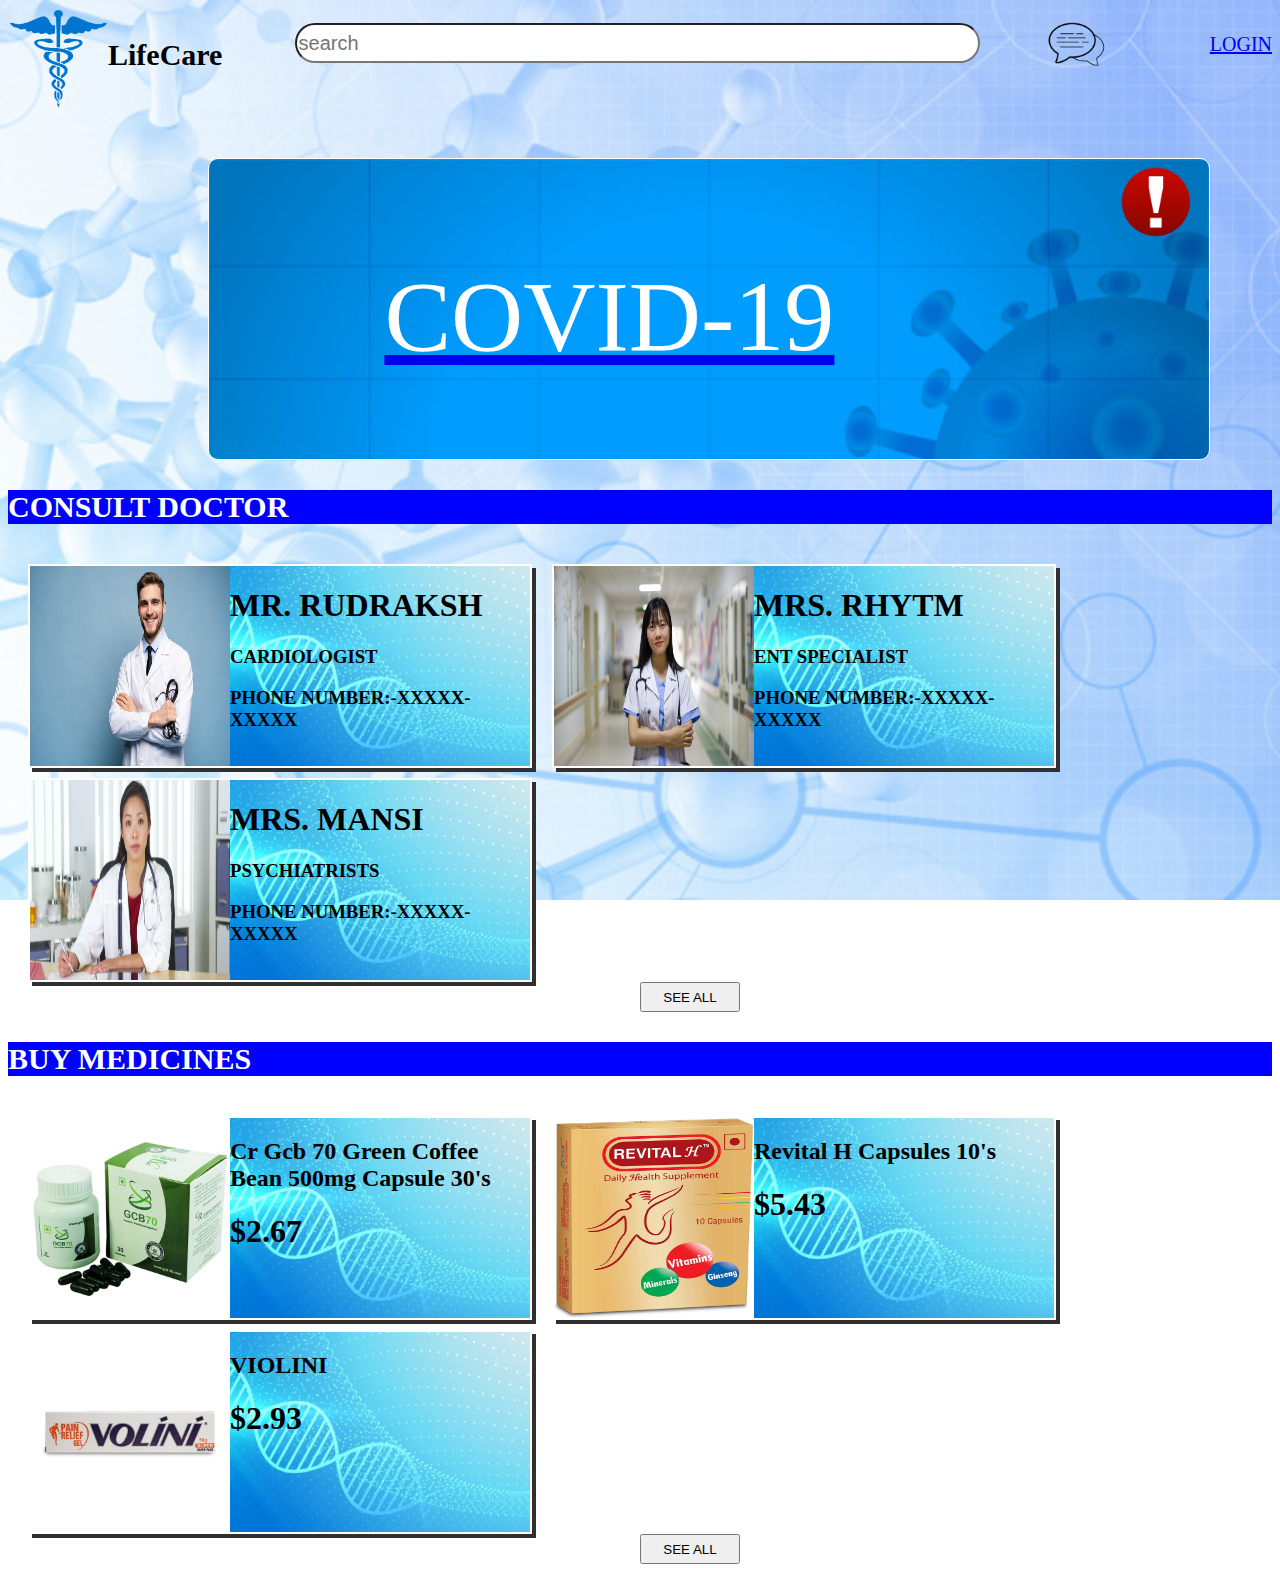
<file: index.html>
<html>
    <head>
        <title>LIFE CARE</title>
        <link rel="icon" href="IMAGES/FAVICON.png" type="image">
        <script src="JS FILES/jq.js"></script>
        <script src="JS FILES/main.js"></script>
        <link rel="stylesheet" href="CSS FILES/main.css">
    </head>

    <body>
        <div id="top" style="display: flex;">
            <div style="width: 300px;float: left;" id="top-content">
            <img src="IMAGES/logo.png" alt="" id="logo" style="float: left;" class="top1">
            <p style="font-weight: bold;font-size: 30px;">LifeCare</p>
            </div>

            <input type="text" placeholder="search" id="mainbox">

            <div style=" margin-left: 60px;">
                <a href="HTML FILES/chatbot.html"><img src="IMAGES/chatbot.png" alt="" id="logo2"></a>
            </div>

            <a href="login.html" style="margin-top: 25px;font-size: 20px;margin-left: 100px;">LOGIN</a>
        </div>


        <div id="main" style="margin-top: 50px;">

            <!--TREND-->
            <div style="display: flex;overflow-x: visible;" id="trendingrow">
                <a href="HTML FILES/corona.html">
                <div class="trend" style="background: url(IMAGES/corona2.jpg);background-repeat: no-repeat;background-size: 100%;border: 1px solid white;">
                    <div style="width: 200px;height: 200px;float: right;">
                    <img src="IMAGES/important.png" alt=""id="importantlogo">
                    </div>
                    <p style="font-size: 100px;text-align:center;color: white;font-family: algerian;margin-top: 100px;">COVID-19</p>
                </div>
                </a>
            </div>
            

            <!--CONSULT DOCTOR-->
            <p style="background-color: blue;font-size: 30px;font-weight:bold;font-family: algerian;color: white;">CONSULT DOCTOR</p>

            <div style="display: flex;flex-wrap: wrap;">

                <a href="HTML FILES/calldoctor.html">
                <div class="doctor">
                    <img src="IMAGES/doctors/1.jpg" alt="">
                    <div>
                        <h1>MR. RUDRAKSH</h1>
                        <h3>CARDIOLOGIST</h3>
                        <h3>PHONE NUMBER:-XXXXX-XXXXX</h3>
                        
                    </div>
            </div>
                </a>

                <a href="HTML FILES/calldoctor.html">
                    <div class="doctor">
                        <img src="IMAGES/doctors/4.jpg" alt="">
                        <div>
                            <h1>MRS. RHYTM</h1>
                            <h3>ENT SPECIALIST</h3>
                            <h3>PHONE NUMBER:-XXXXX-XXXXX</h3>
                            
                        </div>
                </div>
                </a>

                <a href="HTML FILES/calldoctor.html">
                    <div class="doctor">
                        <img src="IMAGES/doctors/5.jpg" alt="">
                        <div>
                            <h1>MRS. MANSI</h1>
                            <h3>PSYCHIATRISTS</h3>
                            <h3>PHONE NUMBER:-XXXXX-XXXXX</h3>
                            
                        </div>
                    </div>
                </a>
 
                
             </div>
             <a href="HTML FILES/calldoctor.html" style="margin-left: 50%;"><button style="height: 30px;width: 100px;" id="seedoctor">SEE ALL</button></a>

             <!-- TO BUY MEDICINES-->
             <p style="background-color: blue;font-size: 30px;font-weight:bold;font-family: algerian;color: white;">BUY MEDICINES</p>
             <div style="display: flex;flex-wrap: wrap;">

                <a href="HTML FILES/buymed.html">
                <div class="doctor">
                    <img src="HTML FILES/images/medicines/supplement 1.jpg" alt="">
                    <div>
                        <h2>Cr Gcb 70 Green Coffee Bean 500mg Capsule 30's</h2>
                        <h1>$2.67</h1>
                        
                        
                    </div>
                </div>
                </a>

               <a href="HTML FILES/buymed.html">
                    <div class="doctor">
                        <img src="HTML FILES/images/medicines/vitamin 1.jpg" alt="">
                        <div>
                            <h2>Revital H Capsules 10's</h2>
                            <h1>$5.43</h1>
                            
                            
                        </div>
                    </div>
                </a>
    

                <a href="HTML FILES/buymed.html">
                    <div class="doctor">
                        <img src="HTML FILES/images/medicines/violini.jpg" alt="">
                        <div>
                            <h2>VIOLINI</h2>
                            <h1>$2.93</h1>
                            
                            
                        </div>
                    </div>
                </a>
                
             </div>
             <a href="HTML FILES/buymed.html" style="margin-left: 50%;"><button style="height: 30px;width: 100px;" id="seedoctor">SEE ALL</button></a>
            </div>
        
    </body>
</html>
</file>
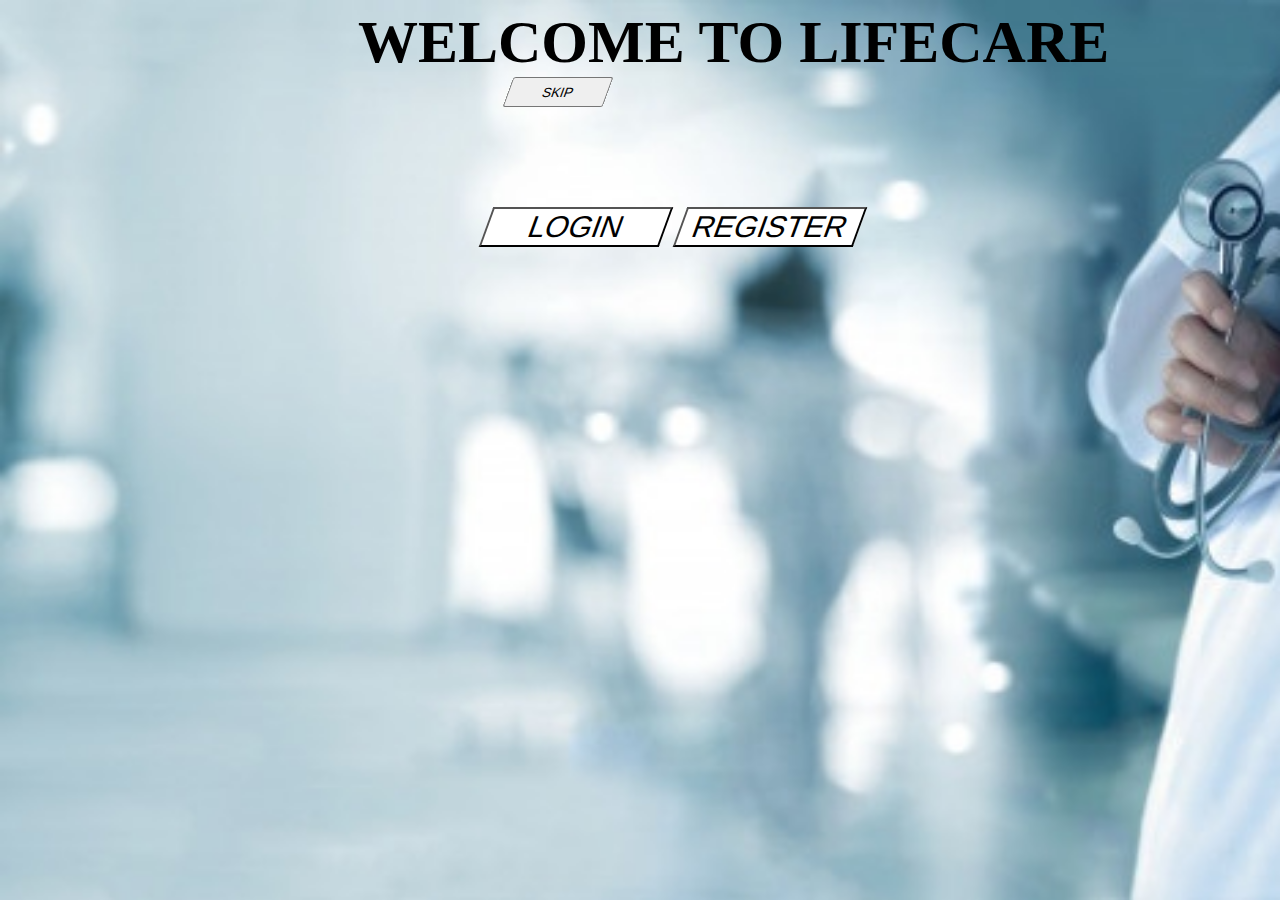
<file: login.html>
<html>
    <head>
        <link rel="icon" href="IMAGES/FAVICON.png" type="image">
        <title>LOGIN</title>
        <link rel="stylesheet" href="CSS FILES/login.css">

    <body>

        <h1>WELCOME TO LIFECARE<span><a href="index.html"><button id="skip">SKIP</button></a></span></h1>
        <div>
        <a href="HTML FILES/loginform.html"><button class="btn">LOGIN</button></a>
        <a href="HTML FILES/form.html"><button class="btn">REGISTER</button></a>
        </div>
    </body>
</html>
</file>
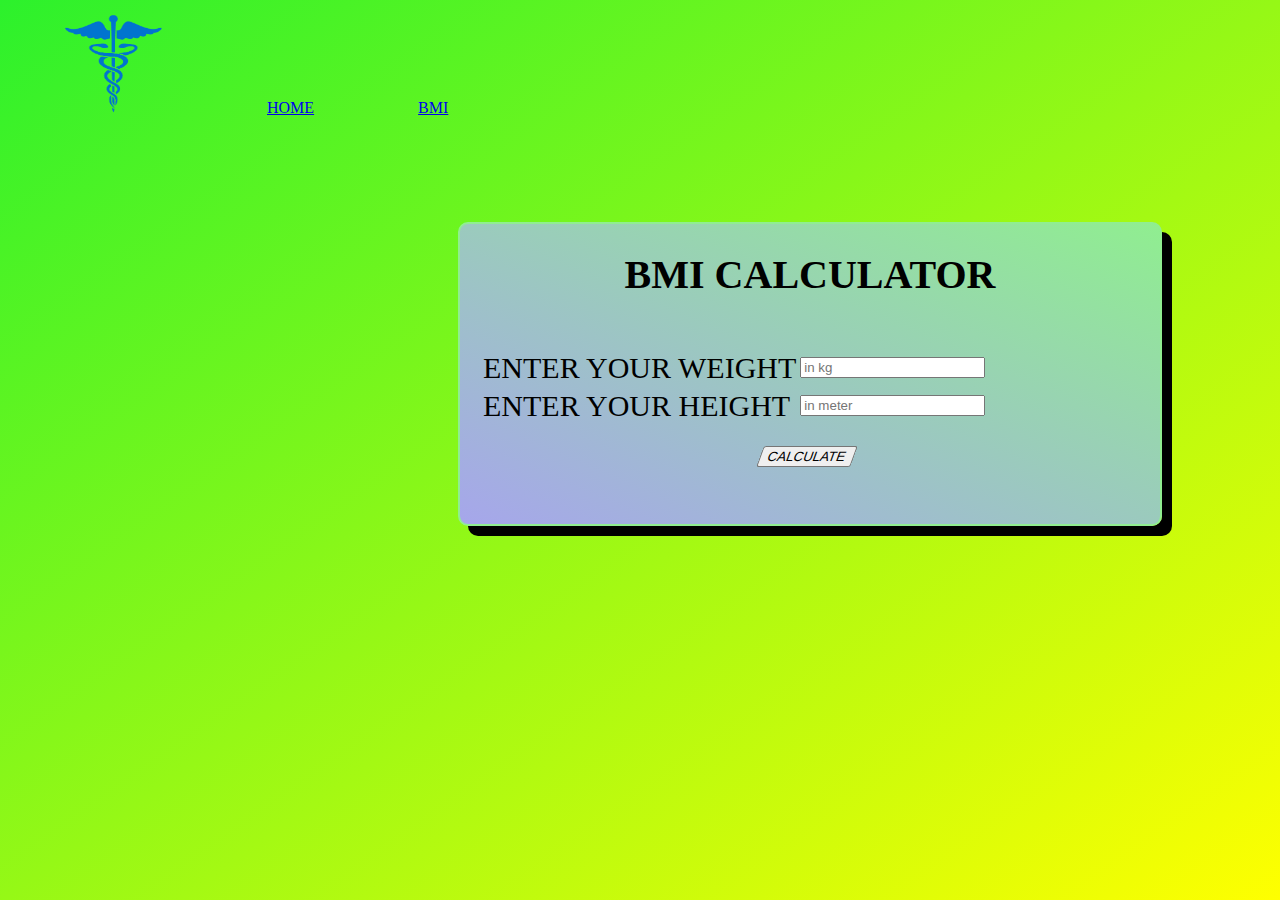
<file: HTML FILES/bmi.html>
<html>
    <head>
        <link rel="stylesheet" href="../CSS FILES/corona.css">
        <link rel="icon" href="../IMAGES/FAVICON.png" type="image">
        <link href="https://cdn.jsdelivr.net/npm/bootstrap@5.0.0-beta3/dist/css/bootstrap.min.css" rel="stylesheet" integrity="sha384-eOJMYsd53ii+scO/bJGFsiCZc+5NDVN2yr8+0RDqr0Ql0h+rP48ckxlpbzKgwra6" crossorigin="anonymous">
        <script src="https://cdn.jsdelivr.net/npm/bootstrap@5.0.0-beta3/dist/js/bootstrap.bundle.min.js" integrity="sha384-JEW9xMcG8R+pH31jmWH6WWP0WintQrMb4s7ZOdauHnUtxwoG2vI5DkLtS3qm9Ekf" crossorigin="anonymous"></script>
        <script src="https://cdn.jsdelivr.net/npm/@popperjs/core@2.9.1/dist/umd/popper.min.js" integrity="sha384-SR1sx49pcuLnqZUnnPwx6FCym0wLsk5JZuNx2bPPENzswTNFaQU1RDvt3wT4gWFG" crossorigin="anonymous"></script>
        <script src="https://cdn.jsdelivr.net/npm/bootstrap@5.0.0-beta3/dist/js/bootstrap.min.js" integrity="sha384-j0CNLUeiqtyaRmlzUHCPZ+Gy5fQu0dQ6eZ/xAww941Ai1SxSY+0EQqNXNE6DZiVc" crossorigin="anonymous"></script>

        <style>
            body{background:linear-gradient(to bottom right,rgb(44, 241, 44),yellow);}
            #div1{border: 2px solid lightgreen;margin-left: 450px;height: 300px;width: 700px;border-radius: 10px;margin-top: 100px;box-shadow: 10px 10px black;background:linear-gradient(to bottom left,lightgreen,rgb(166, 166, 235));}
            table{margin-left: 20px;margin-top: 50px;font-size: 30px;}
            button{margin-left: 300px;transform: skew(-20deg);margin-top: 20px;}
            p{font-size: 40px;}
        </style>

        <script>
            function CALCULATE()
            {
                var weight=document.getElementById('inp1').value;
                var h=document.getElementById('inp2').value;
                var height=h*h;
                document.getElementById('p1').innerHTML="YOUR BMI IS "+weight/height
                if(weight/height<18.5){
                    document.getElementById('h1').innerHTML="UNDERWEIGHT"
                    document.getElementById('h1').style.backgroundColor="yellow"      
                }
                else if(weight/height>=18.5 && weight/height<=24.9)
                {
                    document.getElementById('h1').innerHTML="NORMAL"
                    document.getElementById('h1').style.backgroundColor="lightgreen" 
                }
                else if(weight/height>=25 && weight/height<=29.9)
                {
                    document.getElementById('h1').innerHTML="OVERWEIGHT"
                    document.getElementById('h1').style.backgroundColor="red" 
                }
                else{
                    document.getElementById('h1').innerHTML="OBESE"
                    document.getElementById('h1').style.backgroundColor="red" 
                }
            }
        </script>

    </head>

    <body>
        <nav  class="navbar navbar-dark bg-dark">
            <ul class="topnav">
                <li>
                    <a href="../index.html"><img src="../IMAGES/logo.png" alt="" id="logo" class="top1"></a>
                </li>
                <li>
                    <a href="corona.html" class="navbar-brand">HOME</a>
                </li>
                <li>
                    <a href="bmi.html" class="navbar-brand">BMI</a>
                </li>
            </ul>
        </nav>

        <div id="div1">
            <h1 style="text-align: center;">BMI CALCULATOR</h1>
            <table>
                <tr>
                    <td>
                        <label for="weight">ENTER YOUR WEIGHT</label>
                    </td>

                    <td>
                        <input type="text" placeholder="in kg" id="inp1">
                    </td>
                </tr>
            
                <tr>
                    <td>
                        <label for="height">ENTER YOUR HEIGHT</label>
                    </td>
                    <td>
                        <input type="text" placeholder="in meter" id="inp2">
                    </td>
                </tr>
            </table>
            <button onclick="CALCULATE()">CALCULATE</button>
        </div>
        <div style="width: 100%;text-align: center;">
        <p id="p1"></p>
        <h1 id="h1"></h1>
        </div>
    </body>
</html>
</file>
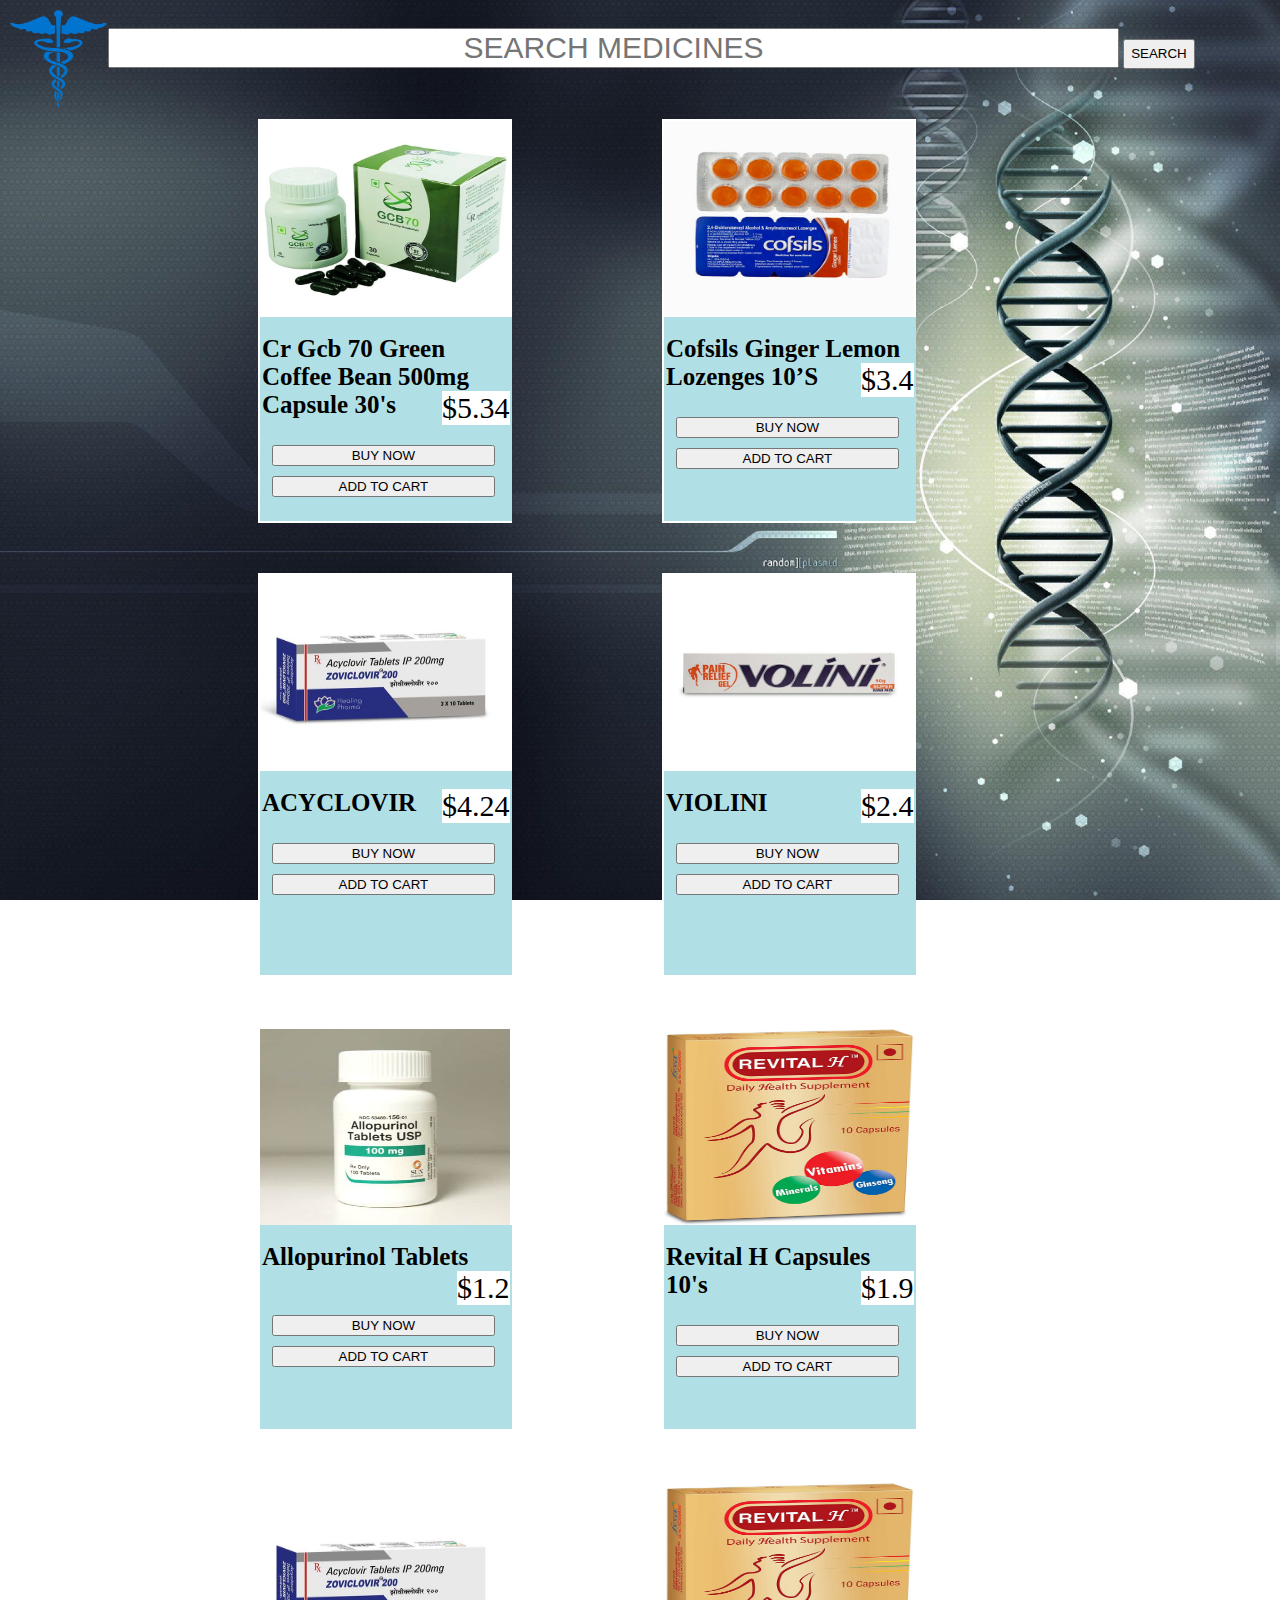
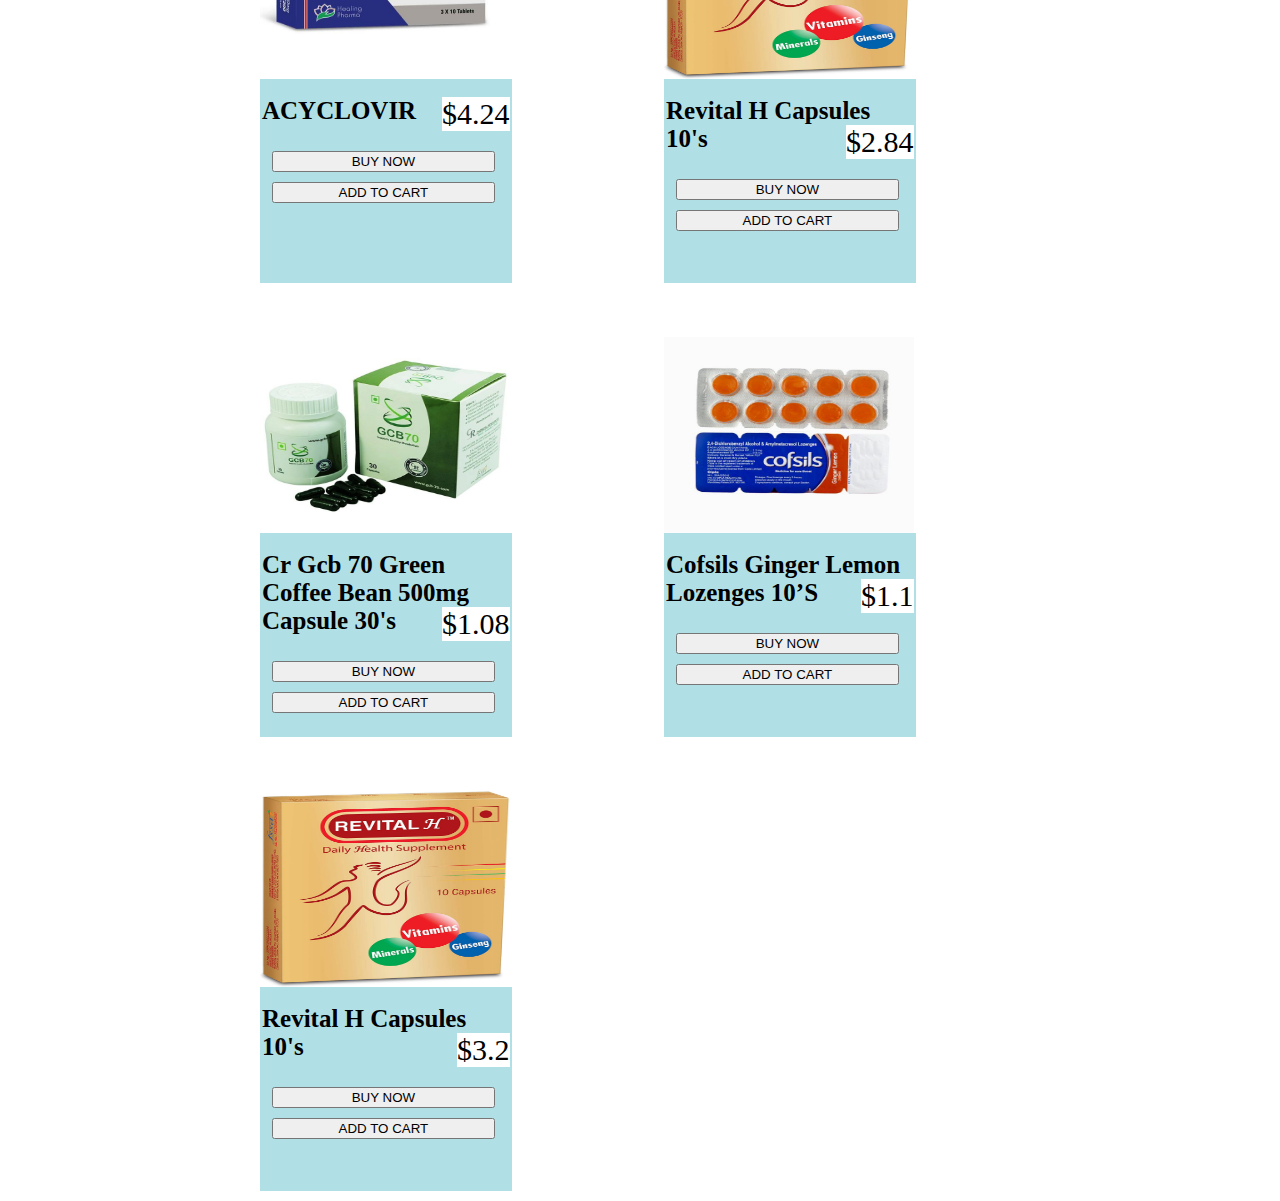
<file: HTML FILES/buymed.html>
<html>
    <head>
        <title>BUY MEDICINES</title>
        <link rel="icon" href="../IMAGES/FAVICON.png" type="image">
        <link rel="stylesheet" href="../CSS FILES/buymed.css">
        <script src="../JS FILES/jq.js"></script>
        <script src="../JS FILES/buymed.js"></script>
    </head>

    <body>
        <h1 id="pagerefresh">PAGE REFRESHED</h1>
        <div>
            <a href="../index.html"><img src="../IMAGES/logo.png" alt="" id="logo" style="float: left;" class="top1"></a>
            <input type="text" id="searchmedicine" placeholder="SEARCH MEDICINES">
            <button style="height: 30px;" id="searchdoctorbtn">SEARCH</button>
        </div>

        <div id="main">
            <div class="medicine">
                <div class="top">
                    <img src="images/medicines/supplement 1.jpg" alt="">
                </div>

                <div class="below">
                    <p><span class="sp1">Cr Gcb 70 Green Coffee Bean 500mg Capsule 30's</span><span class="sp2">$5.34</span></p>
                    <button>BUY NOW</button>
                    <br />
                    <button>ADD TO CART</button>
                </div>
            </div>


            <div class="medicine">
                <div class="top">
                    <img src="images/medicines/cold.jpg" alt="">
                </div>

                <div class="below">
                    <p><span class="sp1">Cofsils Ginger Lemon Lozenges 10’S</span><span class="sp2">$3.4</span></p>
                    <button>BUY NOW</button>
                    <br />
                    <button>ADD TO CART</button>
                </div>
            </div>


            <div class="medicine">
                <div class="top">
                    <img src="images/medicines/acyclovir.jpg" alt="">
                </div>

                <div class="below">
                    <p><span class="sp1">ACYCLOVIR</span><span class="sp2">$4.24</span></p>
                    <button>BUY NOW</button>
                    <br />
                    <button>ADD TO CART</button>
                </div>
            </div>

            <div class="medicine">
                <div class="top">
                    <img src="images/medicines/violini.jpg" alt="">
                </div>

                <div class="below">
                    <p><span class="sp1">VIOLINI</span><span class="sp2">$2.4</span></p>
                    <button>BUY NOW</button>
                    <br />
                    <button>ADD TO CART</button>
                </div>
            </div>


            <div class="medicine">
                <div class="top">
                    <img src="images/medicines/Allopurinol tablets.jpg" alt="">
                </div>

                <div class="below">
                    <p><span class="sp1">Allopurinol Tablets</span><span class="sp2">$1.2</span></p>
                    <button>BUY NOW</button>
                    <br />
                    <button>ADD TO CART</button>
                </div>
            </div>


            <div class="medicine">
                <div class="top">
                    <img src="images/medicines/vitamin 1.jpg" alt="">
                </div>

                <div class="below">
                    <p><span class="sp1">Revital H Capsules 10's</span><span class="sp2">$1.9</span></p>
                    <button>BUY NOW</button>
                    <br />
                    <button>ADD TO CART</button>
                </div>
            </div>

            <div class="medicine">
                <div class="top">
                    <img src="images/medicines/acyclovir.jpg" alt="">
                </div>

                <div class="below">
                    <p><span class="sp1">ACYCLOVIR</span><span class="sp2">$4.24</span></p>
                    <button>BUY NOW</button>
                    <br />
                    <button>ADD TO CART</button>
                </div>
            </div>

            <div class="medicine">
                <div class="top">
                    <img src="images/medicines/vitamin 1.jpg" alt="">
                </div>

                <div class="below">
                    <p><span class="sp1">Revital H Capsules 10's</span><span class="sp2">$2.84</span></p>
                    <button>BUY NOW</button>
                    <br />
                    <button>ADD TO CART</button>
                </div>
            </div>

            <div class="medicine">
                <div class="top">
                    <img src="images/medicines/supplement 1.jpg" alt="">
                </div>

                <div class="below">
                    <p><span class="sp1">Cr Gcb 70 Green Coffee Bean 500mg Capsule 30's</span><span class="sp2">$1.08</span></p>
                    <button>BUY NOW</button>
                    <br />
                    <button>ADD TO CART</button>
                </div>
            </div>


            <div class="medicine">
                <div class="top">
                    <img src="images/medicines/cold.jpg" alt="">
                </div>

                <div class="below">
                    <p><span class="sp1">Cofsils Ginger Lemon Lozenges 10’S</span><span class="sp2">$1.1</span></p>
                    <button>BUY NOW</button>
                    <br />
                    <button>ADD TO CART</button>
                </div>
            </div>


            <div class="medicine">
                <div class="top">
                    <img src="images/medicines/vitamin 1.jpg" alt="">
                </div>

                <div class="below">
                    <p><span class="sp1">Revital H Capsules 10's</span><span class="sp2">$3.2</span></p>
                    <button>BUY NOW</button>
                    <br />
                    <button>ADD TO CART</button>
                </div>
            </div>


        </div>
        
    </body>
</html>
</file>
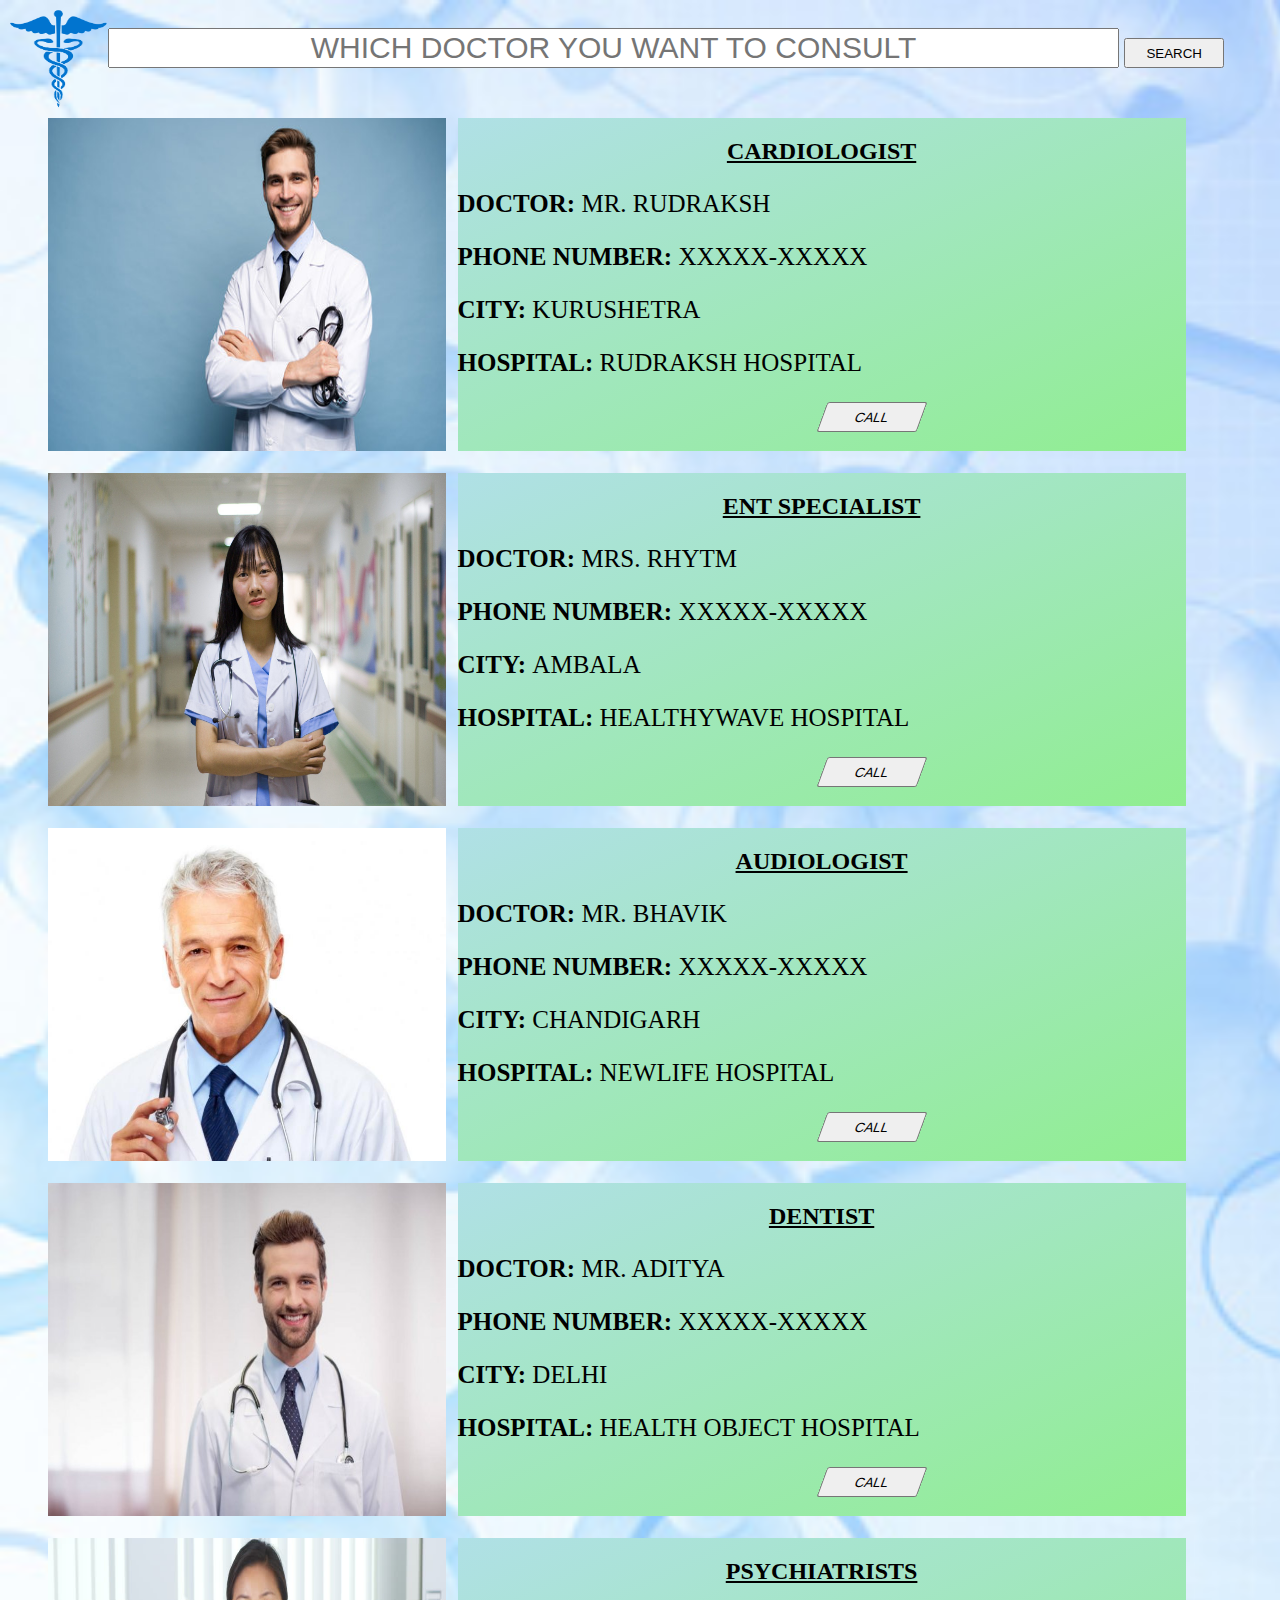
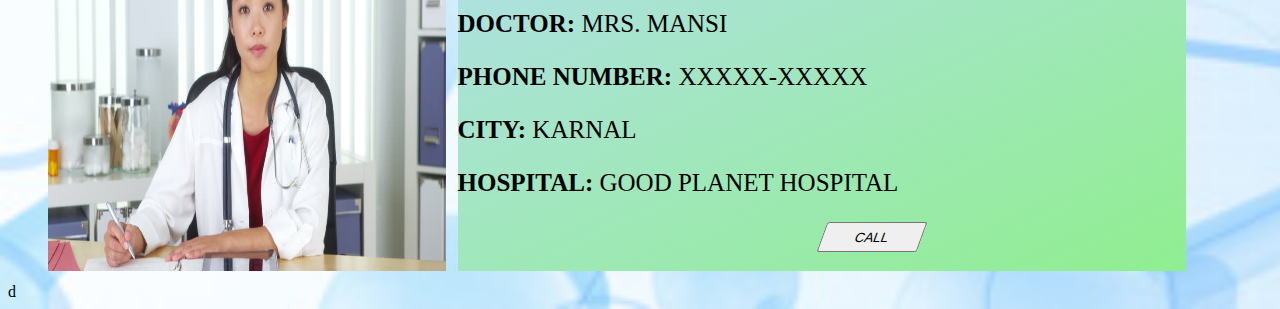
<file: HTML FILES/calldoctor.html>
<html>
    <head>
        <title>CONSULT DOCTOR</title>
        <link rel="icon" href="../IMAGES/FAVICON.png" type="image">
        <link rel="stylesheet" href="../CSS FILES/calldoctor.css">
        <script src="../JS FILES/jq.js"></script>
        <script src="../JS FILES/calldoctor.js"></script>
    </head>

    <body>
    <h1 id="pagerefresh">PAGE REFRESHED</h1>
    <div style="display: flex;width: 100%;">
        <a href="../index.html">
            <img src="../IMAGES/logo.png" alt="" id="logo" style="float: left;">
        </a>
        <input type="text" id="calldoctorinput" placeholder="WHICH DOCTOR YOU WANT TO CONSULT">
        <button style="height: 30px;margin-left: 5px;" id="searchdoctorbtn">SEARCH</button>
    </div>
        <div>
            <div class="doc">
                <div class="docleft">
                    <img src="../IMAGES/doctors/1.jpg" alt="">
                </div>

                <div class="docright">
                    <h2 class="topcontent">CARDIOLOGIST</h2>
                    <p><span>DOCTOR: </span>MR. RUDRAKSH</p>
                    <p><span>PHONE NUMBER: </span>XXXXX-XXXXX</p>
                    <p><span>CITY: </span>KURUSHETRA</p>
                    <p><span>HOSPITAL: </span>RUDRAKSH HOSPITAL</p>
                   <button class="calling">CALL</button>

                </div>


            </div>


            <div class="doc">
                <div class="docleft">
                    <img src="../IMAGES/doctors/4.jpg" alt="">
                </div>

                <div class="docright">
                    <h2 class="topcontent">ENT SPECIALIST</h2>
                    <p><span>DOCTOR: </span>MRS. RHYTM</p>
                    <p><span>PHONE NUMBER: </span>XXXXX-XXXXX</p>
                    <p><span>CITY: </span>AMBALA</p>
                    <p><span>HOSPITAL: </span>HEALTHYWAVE HOSPITAL</p>
                    <button class="calling">CALL</button>

                </div>

                
            </div>

            <div class="doc">
                <div class="docleft">
                    <img src="../IMAGES/doctors/2.jpg" alt="">
                </div>

                <div class="docright">
                    <h2 class="topcontent">AUDIOLOGIST</h2>
                    <p><span>DOCTOR: </span>MR. BHAVIK</p>
                    <p><span>PHONE NUMBER: </span>XXXXX-XXXXX</p>
                    <p><span>CITY: </span>CHANDIGARH</p>
                    <p><span>HOSPITAL: </span>NEWLIFE HOSPITAL</p>
                    <button class="calling">CALL</button>

                </div>

                
            </div>
            
            <div class="doc">
                <div class="docleft">
                    <img src="../IMAGES/doctors/3.jpg" alt="">
                </div>

                <div class="docright">
                    <h2 class="topcontent">DENTIST</h2>
                    <p><span>DOCTOR: </span>MR. ADITYA</p>
                    <p><span>PHONE NUMBER: </span>XXXXX-XXXXX</p>
                    <p><span>CITY: </span>DELHI</p>
                    <p><span>HOSPITAL: </span>HEALTH OBJECT HOSPITAL</p>
                    <button class="calling">CALL</button>

                </div>

                
            </div>
            
            <div class="doc">
                <div class="docleft">
                    <img src="../IMAGES/doctors/5.jpg" alt="">
                </div>

                <div class="docright">
                    <h2 class="topcontent">PSYCHIATRISTS</h2>
                    <p><span>DOCTOR: </span>MRS. MANSI</p>
                    <p><span>PHONE NUMBER: </span>XXXXX-XXXXX</p>
                    <p><span>CITY: </span>KARNAL</p>
                    <p><span>HOSPITAL: </span>GOOD PLANET HOSPITAL</p>
                    <button class="calling">CALL</button>

                </div>

                
            </div>            
        </div>
        <div>
            d
        </div>
    </body>
</html>
</file>
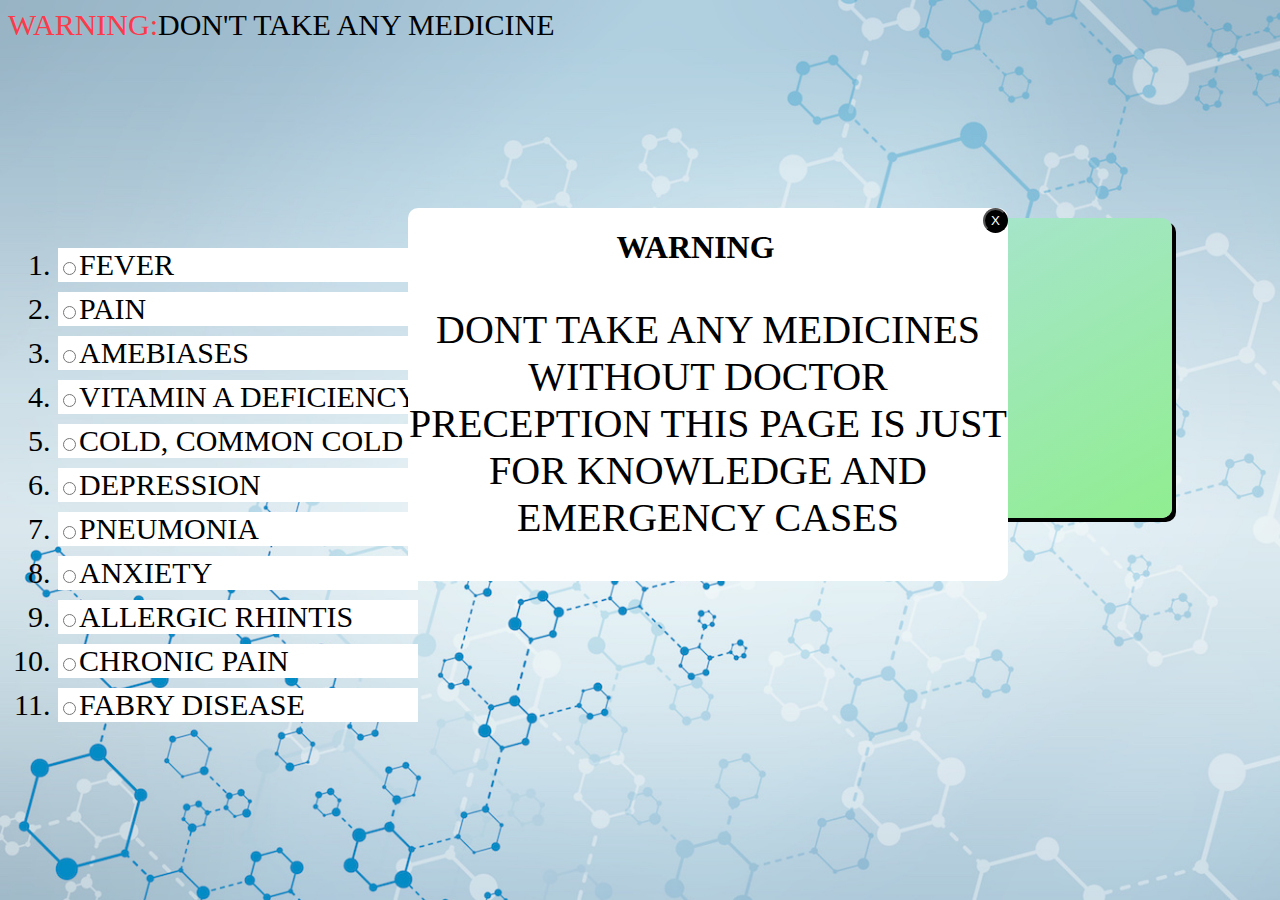
<file: HTML FILES/chatbot.html>
<html>
    <head>
        <title>CHAT BOT</title>
        <link rel="icon" href="../IMAGES/FAVICON.png" type="image">
        <link rel="stylesheet" href="../CSS FILES/chatbot.css">

        <script src="../JS FILES/jq.js"></script>

        <script src="../JS FILES/chatbot.js"></script>
       <script></script>
    </head>


    <body style="background: url('../HTML FILES/images/chatbot.jpeg');background-size: cover;">
        <!--POP UP MESSAGE-->

        <div class="popup" style="background-color: white;width: 600px;position: absolute;margin-left: 25pc;margin-top: 200px;border-radius: 10px;">
            <button id="popupclose" style="background-color: black;color: white;border-radius: 50%;width: 25px;height: 25px;float: right;">X</button>
            <h1 style="text-align: center;color: black;">WARNING</h1>
            <p style="text-align: center;font-size: 40PX;">DONT TAKE ANY MEDICINES WITHOUT DOCTOR PRECEPTION THIS PAGE IS JUST FOR KNOWLEDGE AND EMERGENCY CASES</p>
        </div>

        <!--DISEASES-->
        <p id="war"><span id="warspan"></span><span id="spanwar2"></span></p>
        <div style="float: left;margin-top: 100px" id="dis">
            <ol>
                <li><input type="radio" name="v1" value="fever">FEVER</li>
                <li><input type="radio" name="v1" value="PAIN">PAIN</li>
                <li><input type="radio" name="v1" value="AMEBIASES">AMEBIASES</li>
                <li><input type="radio" name="v1" value="VITAMINA">VITAMIN A DEFICIENCY</li>
                <li><input type="radio" name="v1" value="COUGH">COLD, COMMON COLD</li>
                <li><input type="radio" name="v1" value="DEPRESSION">DEPRESSION</li>
                <li><input type="radio" name="v1" value="PNEUMONIA">PNEUMONIA</li>
                <li><input type="radio" name="v1" value="ANXIETY">ANXIETY</li>
                <li><input type="radio" name="v1" value="ALLERGIC">ALLERGIC RHINTIS</li>
                <li><input type="radio" name="v1" value="CHRONIC">CHRONIC PAIN</li>
                <li><input type="radio" name="v1" value="FABRY">FABRY DISEASE</li>
            </ol>
        </div>

        <div style="border-radius: 10px;float: right;margin-right: 100px;margin-top: 100px;list-style: none;width: 500px;height: 300px;background: linear-gradient(to bottom right,powderblue,lightgreen);box-shadow: 4px 4px black;" id="cures">
            <p style="text-align: center;font-size: 20px;color: black;text-decoration: underline;font-family: georgia">TREATMENT</p>
            <ul>
                <li id=fever>
                    <h1>TAKE ANTIPYRETICS</h1>
                    <h3>paracetmol</h3>
                </li>

                <li id="PAIN">
                    <h1>TAKE ASPRINS</h1>
                    
                        <h3>ACETAMINOPHEN</h3>
                    
                </li>

                <li id="AMEBIASES">
                    <h1>MEDICINES</h1>
                        <h3>METRONDIOZLE</h3>
                    
                </li>

                <li id="VITAMINA">
                    <h3>VITAMIN A CAPSULES</h3>
                    <h3>EAT DARK GREEN LEAF VEGETABLES</h3>
                </li>

                <li id="COUGH">
                    <h3>TAKE COUGH SYRUPS</h3>
                    <h1>MEDICINES</h1>
                    <h3>BENADRYL</h3>
                </li>

                <li id="DEPRESSION">
                    <h1>MEDICINES</h1>
                    <h3>CYMBALTA</h3>
                    <h3>ZOLOFT</h3>
                </li>

                <li id="PNEUMONIA">
                    <h1>MEDICINES</h1>
                    <h3>LEVOFLOXACIN</h3>
                    <h3>clarithromycin</h3>
                </li>

                <li id="ANXIETY">
                    <h1>MEDICINES</h1>
                    <h3>XANAX</h3>
                    <h3>ATIVAN</h3>
                </li>

                <li id="ALLERGIC">
                    <h1>MEDICINES</h1>
                    <h3>CETRIZINE</h3>
                    <h3>ZYRTEC</h3>
                </li>

                <li id="CHRONIC">
                    <h1>MEDICINES</h1>
                    <h3>OXYCONDONE</h3>
                    <h3>METHADONE</h3>
                </li>

                <li id="FABRY">
                    <h1>MEDICINES</h1>
                    <h3>GALAFOLD</h3>
                    <h3>FABRAZYME</h3>
                </li>

                
            </ul>
        </div>
    </body>
</html>
</file>
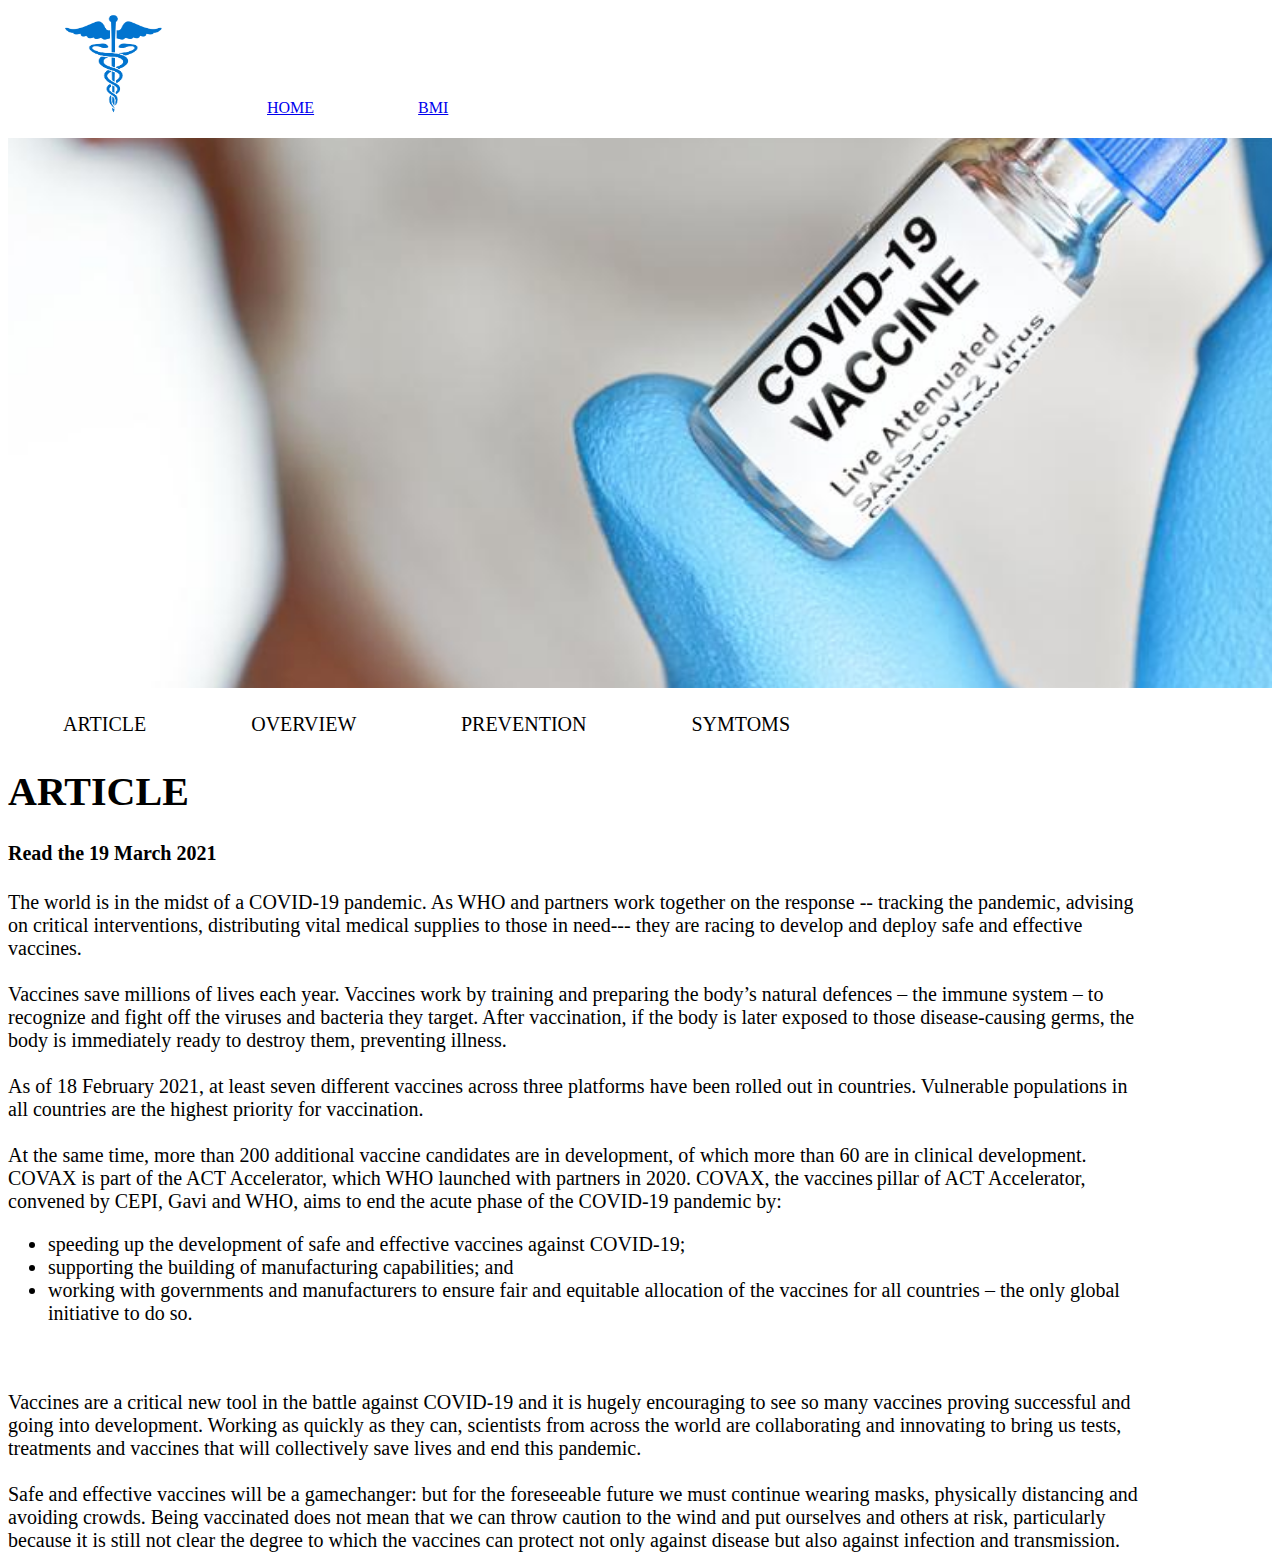
<file: HTML FILES/corona.html>
<html>
    <head>
        <title>CORONA CURE</title>
        <link rel="icon" href="../IMAGES/FAVICON.png" type="image">
        <link rel="stylesheet" href="../CSS FILES/corona.css">
        <script src="../JS FILES/jq.js"></script>
        <script src="../JS FILES/corona.js"></script>
        <link href="https://cdn.jsdelivr.net/npm/bootstrap@5.0.0-beta3/dist/css/bootstrap.min.css" rel="stylesheet" integrity="sha384-eOJMYsd53ii+scO/bJGFsiCZc+5NDVN2yr8+0RDqr0Ql0h+rP48ckxlpbzKgwra6" crossorigin="anonymous">
        <script src="https://cdn.jsdelivr.net/npm/bootstrap@5.0.0-beta3/dist/js/bootstrap.bundle.min.js" integrity="sha384-JEW9xMcG8R+pH31jmWH6WWP0WintQrMb4s7ZOdauHnUtxwoG2vI5DkLtS3qm9Ekf" crossorigin="anonymous"></script>
        <script src="https://cdn.jsdelivr.net/npm/@popperjs/core@2.9.1/dist/umd/popper.min.js" integrity="sha384-SR1sx49pcuLnqZUnnPwx6FCym0wLsk5JZuNx2bPPENzswTNFaQU1RDvt3wT4gWFG" crossorigin="anonymous"></script>
        <script src="https://cdn.jsdelivr.net/npm/bootstrap@5.0.0-beta3/dist/js/bootstrap.min.js" integrity="sha384-j0CNLUeiqtyaRmlzUHCPZ+Gy5fQu0dQ6eZ/xAww941Ai1SxSY+0EQqNXNE6DZiVc" crossorigin="anonymous"></script>

    </head>

    <body>
        <nav  class="navbar navbar-dark bg-dark">
            <ul class="topnav">
                <li>
                    <a href="../index.html"><img src="../IMAGES/logo.png" alt="" id="logo" class="top1"></a>
                </li>
                <li>
                    <a href="corona.html" class="navbar-brand">HOME</a>
                </li>
                <li>
                    <a href="bmi.html" class="navbar-brand">BMI</a>
                </li>
            </ul>
        </nav>
        
        <div alt="" style="width: 100%;height: 550px;background: url('../IMAGES/corona.jpg');background-size: cover;background-attachment: fixed;"></div>
        <div style="background-color: white">
        <ul class="topnav" id="nav1">
                
            <li>
                ARTICLE
            </li>
            <li>
                OVERVIEW
            </li>
            <li>
                PREVENTION
            </li>
            <li>
                SYMTOMS
            </li>
        </ul>
        <div id="article">
        <h1>ARTICLE</h1>
        <h4>Read the 19 March 2021 </h4>
        <div style="width: 90%;">
            The world is in the midst of a COVID-19 pandemic. As WHO and partners work together on the response -- tracking the pandemic, advising on critical interventions, distributing vital medical supplies to those in need--- they are racing to develop and deploy safe and effective vaccines. 
            <br>
            <br>
            Vaccines save millions of lives each year. Vaccines work by training and preparing the body’s natural defences – the immune system – to recognize and fight off the viruses and bacteria they target. After vaccination, if the body is later exposed to those disease-causing germs, the body is immediately ready to destroy them, preventing illness.
            <br>
            <br>
            As of 18 February 2021, at least seven different vaccines across three platforms have been rolled out in countries. Vulnerable populations in all countries are the highest priority for vaccination.
            <br>
            <br>
            At the same time, more than 200 additional vaccine candidates are in development, of which more than 60 are in clinical development. COVAX is part of the ACT Accelerator, which WHO launched with partners in 2020. COVAX, the vaccines pillar of ACT Accelerator, convened by CEPI, Gavi and WHO, aims to end the acute phase of the COVID-19 pandemic by:
            <br>
            <ul>
                <li>speeding up the development of safe and effective vaccines against COVID-19;</li>
                <li>supporting the building of manufacturing capabilities; and</li>
                <li>working with governments and manufacturers to ensure fair and equitable allocation of the vaccines for all countries – the only global initiative to do so.</li>

            </ul>
            <br>
            <br>
            Vaccines are a critical new tool in the battle against COVID-19 and it is hugely encouraging to see so many vaccines proving successful and going into development. Working as quickly as they can, scientists from across the world are collaborating and innovating to bring us tests, treatments and vaccines that will collectively save lives and end this pandemic.    
            <br>
            <br>
            Safe and effective vaccines will be a gamechanger: but for the foreseeable future we must continue wearing masks, physically distancing and avoiding crowds. Being vaccinated does not mean that we can throw caution to the wind and put ourselves and others at risk, particularly because it is still not clear the degree to which the vaccines can protect not only against disease but also against infection and transmission.
        </div>
        </div>

        <div id="overview">
            <h1>OVERVIEW</h1>
            <p>
                Coronavirus disease (COVID-19) is an infectious disease caused by a newly discovered coronavirus.
            </p>
            <p>
                Most people infected with the COVID-19 virus will experience mild to moderate respiratory illness and recover without requiring special treatment.  Older people, and those with underlying medical problems like cardiovascular disease, diabetes, chronic respiratory disease, and cancer are more likely to develop serious illness.
            </p>
            <p>
                The best way to prevent and slow down transmission is to be well informed about the COVID-19 virus, the disease it causes and how it spreads. Protect yourself and others from infection by washing your hands or using an alcohol based rub frequently and not touching your face.
            </p>
            <p>
                The COVID-19 virus spreads primarily through droplets of saliva or discharge from the nose when an infected person coughs or sneezes, so it’s important that you also practice respiratory etiquette (for example, by coughing into a flexed elbow).
            </p>
            
        </div>

        <div id="prevention">
            <h1>PREVNTION</h1>
            <ul>
                <li>
                    Wash your hands regularly with soap and water, or clean them with alcohol-based hand rub.
                </li>
                <li>
                    Maintain at least 1 metre distance between you and people coughing or sneezing.
                </li>
                <li>
                    Avoid touching your face.
                </li>
                <li>
                    Cover your mouth and nose when coughing or sneezing.
                </li>
                <li>
                    Stay home if you feel unwell.
                </li>
                <li>
                    Refrain from smoking and other activities that weaken the lungs.
                </li>
                <li>
                    Practice physical distancing by avoiding unnecessary travel and staying away from large groups of people.
                </li>
            </ul>
        </div>
        <div id="symtoms">
            <h1>SYMTOMS</h1>
            <p>COVID-19 affects different people in different ways. Most infected people will develop mild to moderate illness and recover without hospitalization.</p>
            <h3>Most common symptoms:</h3>
            <ul>
                <li>
                    fever.
                </li>

                <li>
                    dry cough
                </li>
                <li>
                    tiredness.
                </li>
            </ul>

            <h3>Less common symptoms:</h3>
            <ul>
                <li>
                    aches and pains.
                </li>

                <li>
                    conjunctivitis
                </li>
                <li>
                    headache.
                </li>
            </ul>

            <h3>Serious symptoms:</h3>
            <ul>
                <li>
                    difficulty breathing or shortness of breath.
                </li>

                <li>
                    chest pain or pressure.
                </li>

                <li>
                    loss of speech or movement.
                </li>
            </ul>

            <h4>
                Seek immediate medical attention if you have serious symptoms.  Always call before visiting your doctor or health facility. 
            </h4>

            <h4>
                People with mild symptoms who are otherwise healthy should manage their symptoms at home. 
            </h4>

            <h4>
                On average it takes 5–6 days from when someone is infected with the virus for symptoms to show, however it can take up to 14 days. 
            </h4>


        </div>

        </div>
    </body>
</html>
</file>
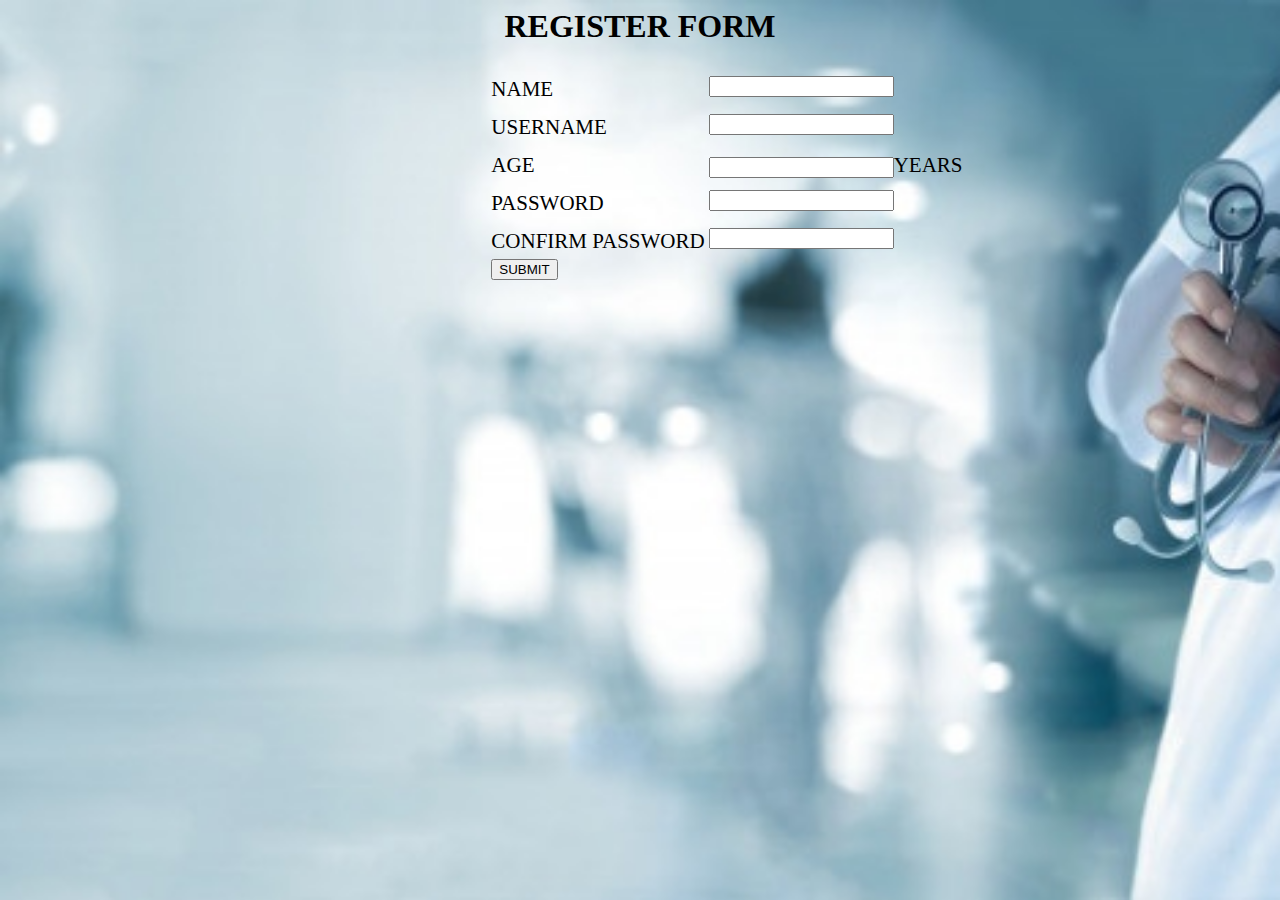
<file: HTML FILES/form.html>
<html>
    <head>
        <title>REGISTER FORM</title>
        <link rel="icon" href="../IMAGES/FAVICON.png" type="image">
        <link rel="stylesheet" href="../CSS FILES/form.css">
        <script src="../JS FILES/jq.js"></script>
        <script src="../JS FILES/form.js"></script>
    </head>

    <body>
        <h1>REGISTER FORM</h1>
        <form action="../login.html">
            <table border="0">
            <tr>
                <td>
                    <label for="name">name</label>
                </td>

                <td>
                   <input type="text" required>
                </td>
            </tr>

            <tr>
                <td>
                    <label for="username">username</label>
                </td>

                <td>
                    <input type="text" required>
                </td>
            </tr>

            <tr>
                <td>
                    <label for="age">AGE</label>
                </td>

                <td>
                    <input type="number" required>YEARS
                </td>
            </tr>

            <tr>
                <td>
                    <label for="password">PASSWORD</label>
                </td>

                <td>
                    <input type="password" required id="pass">
                </td>
            </tr>

            <tr>
                <td>
                    <label for="confirm">CONFIRM PASSWORD</label>
                </td>

                <td>
                    <input type="password" required id="confirm">
                </td>
            </tr>
            <tr>
                <td colspan="2"><button id="submit">SUBMIT</button></td>
            </tr>
        </form>
    </body>
</html>
</file>
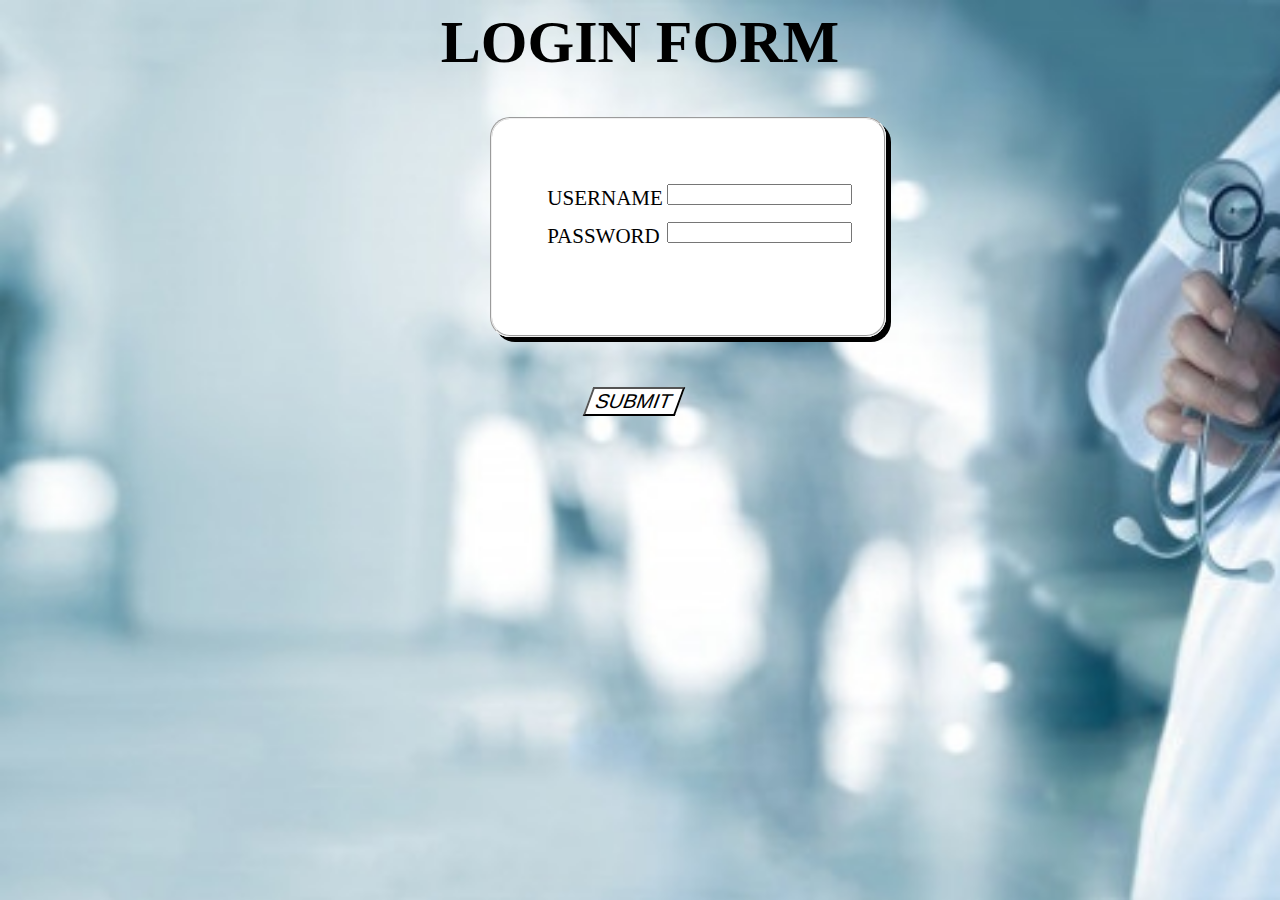
<file: HTML FILES/loginform.html>
<html>
    <head>
        <link rel="stylesheet" href="../CSS FILES/lofinform.css">
        <link rel="icon" href="../IMAGES/FAVICON.png" type="image">
        <script src="../JS FILES/jq.js"></script>
        <script src="../JS FILES/loginform.js"></script>
    </head>

    <body>
        <h1>LOGIN FORM</h1>
        <form action="../index.html">
            <fieldset>
            <table>
                <tr>
                    <td>
                        <label for="username">USERNAME</label>
                    </td>

                    <td>
                        <input type="text" required>
                    </td>
                </tr>

                <tr>
                    <td>
                        <label for="pass">PASSWORD</label>
                    </td>

                    <td>
                        <input type="password" required id="passw">
                    </td>
                </tr>
            </table>
        </fieldset>
            <button id="submit">SUBMIT</button>
        </form>
    </body>
</html>
</file>
<file: CSS FILES/main.css>
body{background: url('../IMAGES/MAIN.jpg');background-size: cover;background-attachment: fixed;}
#top{width: 100%;height: 100px;}
#top-content{font-size: 25px;}
#logo{height: 100px;width: 100px;animation-name: logo;animation-duration: 2s;animation-iteration-count: infinite;}
#mainbox{height: 40px;width: 800px;border-radius: 50px;margin-top: 15px;margin-left: 30px;font-size: 20px;}
#logo2{height: 70px;width: 70px;}
#top select{height: 40px;width: 110px;margin-top: 15px;margin-left: 90px;font-size: 20px;}



#main{width: 100%}
.trend{width: 1000px;height: 300px;background-color: white;border-radius: 10px;margin-left:20%;transition-duration: 0.1s;}
.trendhover{width: 1100px;height: 400px;opacity: 0.8;transition-duration: 0.1s;}
.trend2{transition-duration: 0.4s;}
.doctor{width: 500px;height: 200px;border: 2px solid white;color: black;margin-left: 20px;margin-top: 10px;box-shadow: 4px 4px #303030;}
.doctor img{width: 39.9%;height: 100%;float: left;}
.doctor div{float: right;background: url('../IMAGES/healthcare.jpg');height: 100%;width: 60%;background-size: cover;}
.decopacity{opacity: 0.6;width: 530px;height: 230px;box-shadow: 6px 6px #303030;transition-duration: 0.1s;}
#footer{width: 100%;height: 100px;}
#importantlogo{float: right;height: 100px;width: 100px;animation-name: implogo;animation-duration: 1s;animation-iteration-count: infinite;}

@keyframes logo {
    from{
        transform: rotateY(0deg);
    }

    to{
        transform: rotateY(360deg);
    }
}

@keyframes implogo {
    0%{
        height: 100px;
        width: 100px;
    }

    50%{
        height: 130px;
        width: 130px;
    }

    100%{
        width: 100px;
        height: 100px;
    }
}
</file>
<file: CSS FILES/login.css>
body{background:url("../IMAGES/loginpage.jpg") ;background-repeat: no-repeat;background-size: cover;}
h1{margin-left: 350px;background: transparent;animation-name: abc;opacity: 1;animation-duration: 1s;font-size: 60px;}
.btn{background-color: white;color: black;transform: skew(-20deg);height: 40px;width: 180px;font-size: 30px;margin-left: 10px;animation-name: abc;animation-duration: 3s;}
div{margin-top: 100px;margin-left: 37%;}
#skip{width: 100px;height: 30px;transform: skew(-20deg);margin-left: 150px;}
button:hover{cursor: pointer;background-color:grey;}

@keyframes abc {
    from{
        opacity: 0;
    }

    to{
        opacity: 1;
    }
}
</file>
<file: CSS FILES/corona.css>
div{font-size: 20px;}
#logo{height: 100px;width: 100px;animation-name: logo;animation-duration: 2s;animation-iteration-count: infinite;}
.topnav{list-style: none;padding: 5px;}
.topnav li{display: inline;padding: 50px;text-align: center;}
.topnav li:hover{cursor: pointer;text-decoration: underline;font-size: 25px;transition-duration: 0.1s;}
.line{text-decoration: underline;}

@keyframes logo {
    from{
        transform: rotateY(0deg);
    }

    to{
        transform: rotateY(360deg);
    }
}
</file>
<file: CSS FILES/buymed.css>
body{background: url('../HTML FILES/images/buymed.jpg');background-attachment: fixed;background-size: cover;}
#searchmedicine{width: 80%;height: 40px;font-size: 30px;text-align: center;margin-top: 20px;}
#main{display: flex;flex-wrap: wrap;}
.medicine{width: 250px;height: 400px;margin-left: 150px;margin-top: 50px;border: 2px solid white;} 
.medicine .top{width: 100%;height: 49%;}
.medicine .below{width: 99%;background-color: powderblue;border: 2px solid powderblue;height: 50%;} 
.medicine .top img{width: 100%;height: 100%;}  
.medicine .below .sp1{font-weight: bold;font-size: 25px;} 
.medicine .below .sp2{float: right;font-family: algerian;font-size: 30px;background-color: white;}
.medicine .below button{width: 90%;margin-top: 10px;margin-left: 10px;}      
#logo{height: 100px;width: 100px;animation-name: logo;animation-duration: 2s;animation-iteration-count: infinite;}
#pagerefresh{background-color: yellow;font-size: 30px;position: fixed;margin-left: 41%;}
@keyframes logo {
from{
transform: rotateY(0deg);
}

to{
transform: rotateY(360deg);
}
}
</file>
<file: CSS FILES/calldoctor.css>
body{background: url('../IMAGES/MAIN.jpg');background-size: cover;}
#calldoctorinput{width: 80%;height: 40px;font-size: 30px;text-align: center;margin-top: 20px;}
#searchdoctorbtn{height: 70px;margin-top: 30px;width: 100px;}
.doc{width: 90%;height: 350px; margin-top: 5px;margin-left: 40px;transition-duration: 0.1s;}
.dochover{height: 400px;width: 93%;transition-duration: 0.1s;}
.docleft{float: left;width: 35%;height: 95%;}
.docright{float: right;height: 95%;width: 64%;background: linear-gradient(to bottom right,powderblue,lightgreen);margin-top: 5px;}
.docleft img{height: 100%;width: 100%;margin-top: 5px;}
.docright .topcontent{text-decoration: underline;text-align: center;}
.docright p{font-size: 25px;}
.docright p span{font-weight: bold;}
.calling{margin-left: 50%;width: 100px;height: 30px;transform: skew(-20deg);}
#pagerefresh{background-color: yellow;font-size: 30px;position: fixed;margin-left: 41%;}
#logo{height: 100px;width: 100px;animation-name: logo;animation-duration: 2s;animation-iteration-count: infinite;}

@keyframes logo {
from{
transform: rotateY(0deg);
}

to{
transform: rotateY(360deg);
}
}
</file>
<file: CSS FILES/chatbot.css>
h1{color:red}
h3{color: black;font-family: 'Times New Roman';font-size: 30px;}
#war{font-size: 30px;animation-name: war1;animation-duration: 1s;height: 80px}
#warspan{color: #FD3A4A;}
#dis{font-size: 30px;font-family: engravers mt;margin-left: 10px;}
#dis li{background-color: white;margin-top: 10px;}
.popup{animation-name: abc;animation-duration: 1s;}

@keyframes abc {
    from{
        transform: rotate(0deg);
    }
    to{
        transform: rotate(720deg);
    }
}
</file>
<file: CSS FILES/form.css>
body{background: url("../HTML FILES/images/loginpage.jpg");background-size: cover;}
table{font-variant-caps: all-petite-caps;font-size: 30px;}
form{margin-left: 38%}
h1{text-align: center;}
</file>
<file: CSS FILES/lofinform.css>
body{background:url('../IMAGES/loginpage.jpg');background-size: cover;}
table{font-variant-caps: all-petite-caps;font-size: 30px;margin-top: 50px;margin-left: 40px;}
form{margin-left: 38%;width: 400px;}
fieldset{border-radius: 20px;background-color: rgb(255, 255, 255);box-shadow: 5px 5px black;height: 200px;}
button{margin-top: 50px;background-color: white;color: black;transform: skew(-20deg);font-size: 20px;margin-left: 100px;animation-name: abc;animation-duration: 3s;}
h1{text-align: center;background: transparent;animation-name: abc;opacity: 1;animation-duration: 1s;font-size: 60px;}
</file>
